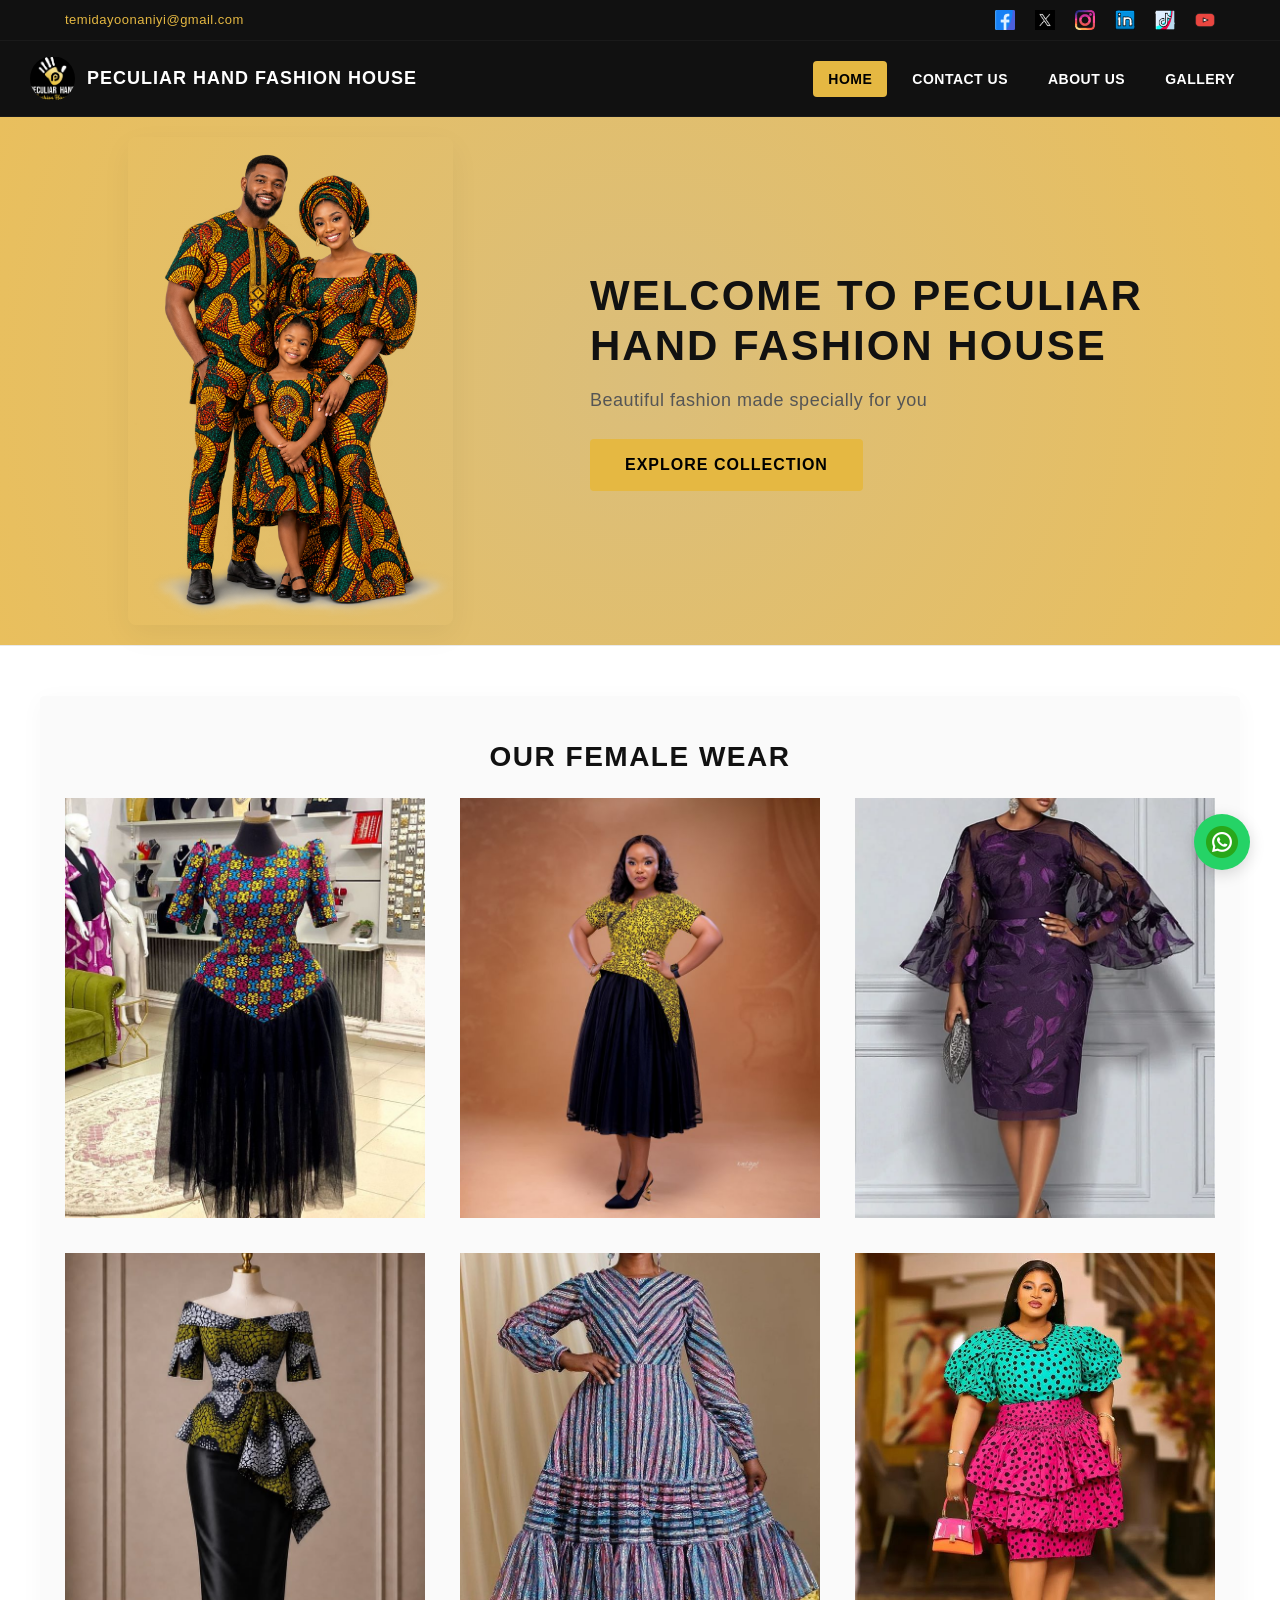
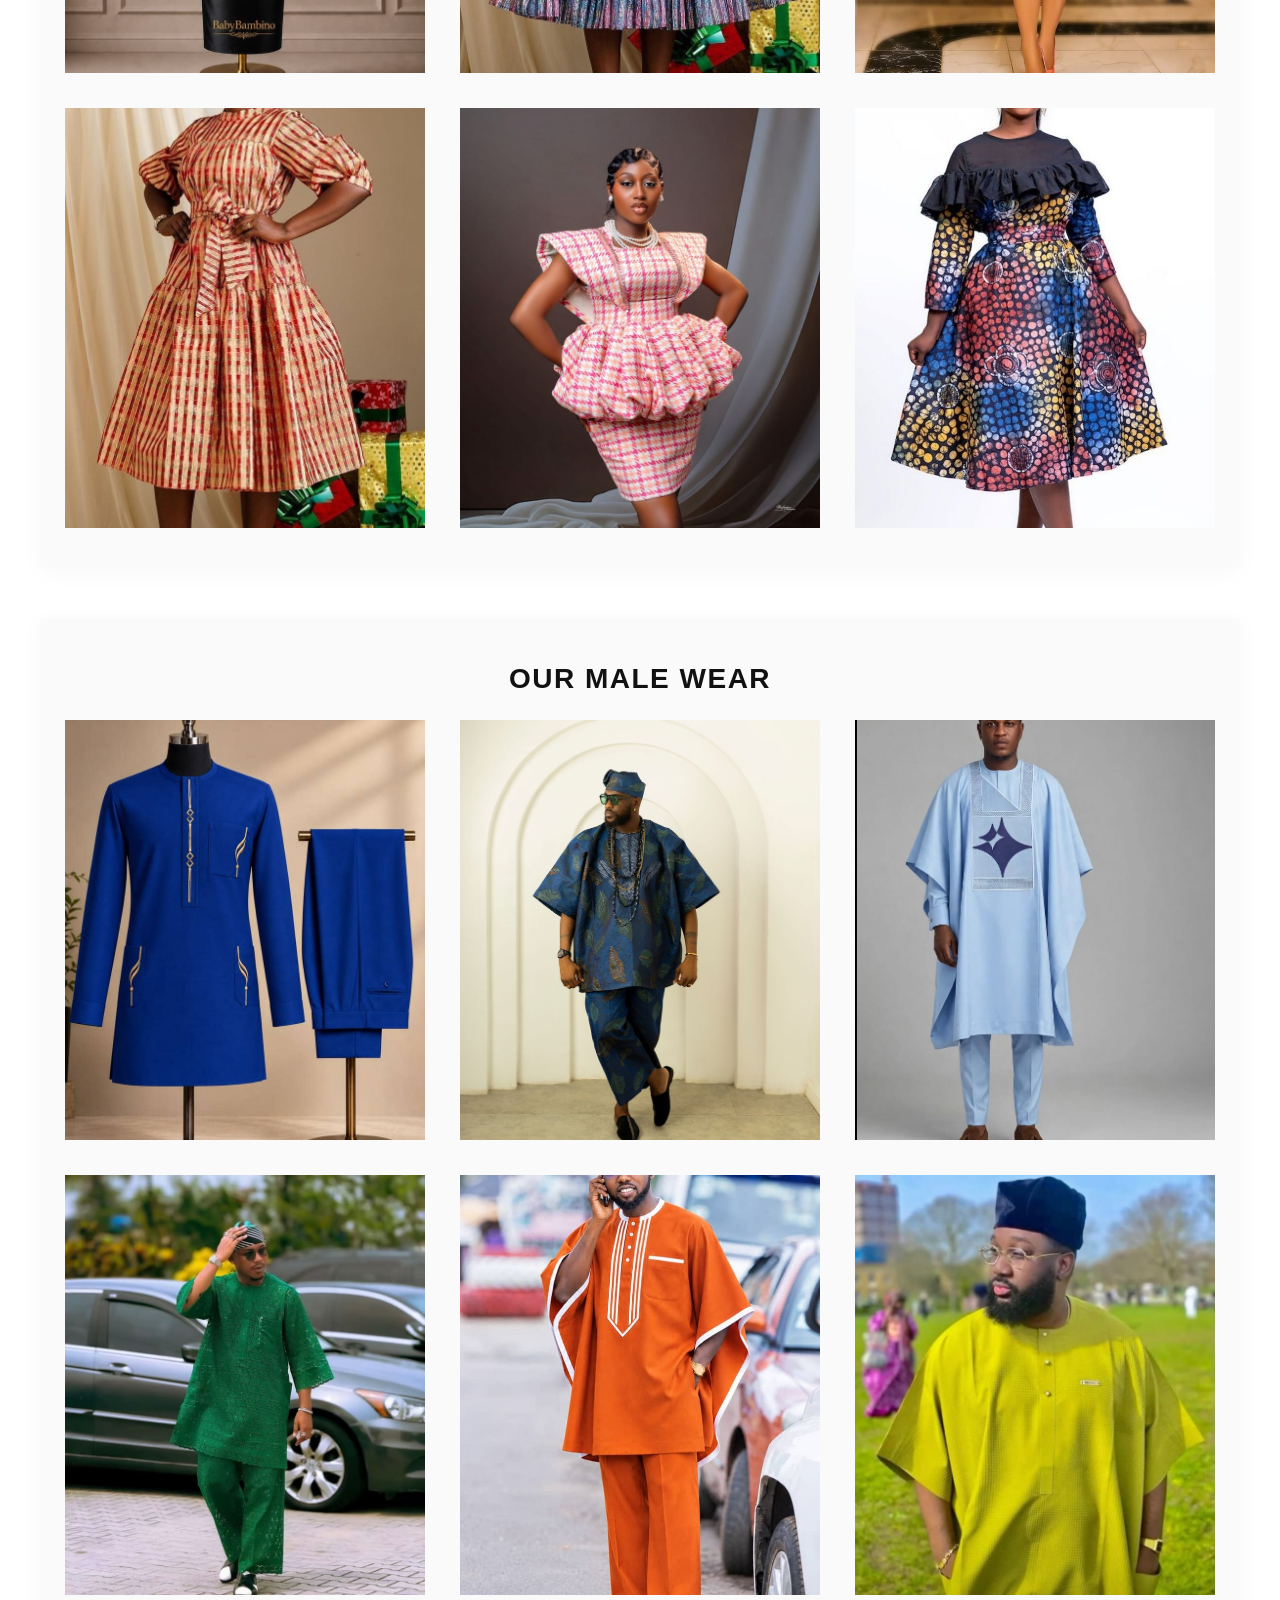
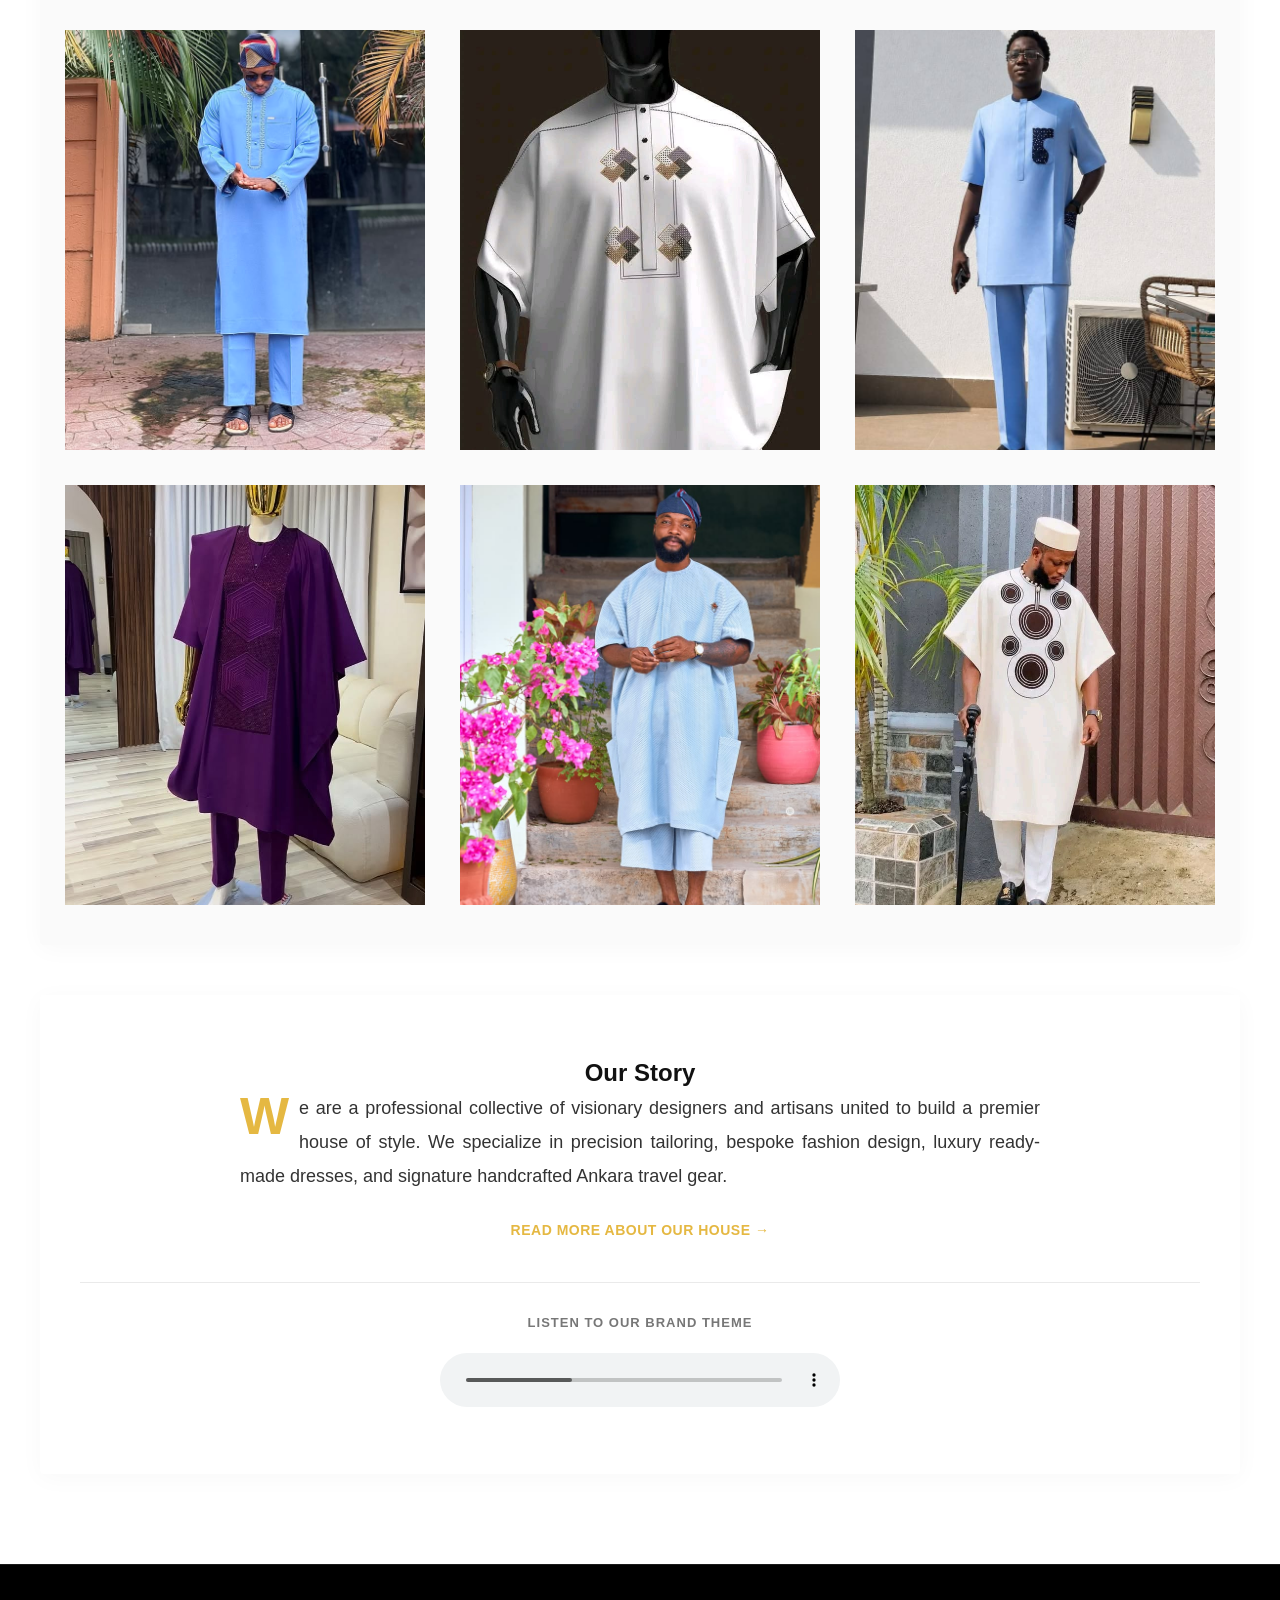
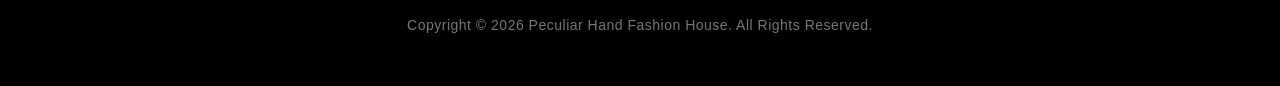
<file: index.html>
<!DOCTYPE html>
<html lang="en">

<head>
    <meta charset="UTF-8">
    <meta name="viewport" content="width=device-width, initial-scale=1.0">
    <meta name="keywords" content="fashion designing, tailoring, ready-made dresses, ankara bags, travelling bags">
    <title>Peculiar Hand Fashion House</title>
    <link rel="stylesheet" href="css/style.css">
    <link rel="icon" type="image/jpeg" href="image/Pic (7).jpeg">
    <!-- FontAwesome link for professional layout icons if needed later -->
    <link rel="stylesheet" href="https://cloudflare.com">
</head>

<body>
    <div class="top-bar">
        <div class="top-bar-container">
            <div class="contact-info">
                <span>temidayoonaniyi@gmail.com</span>
            </div>
    <div class="social-icons">
        <a href="https://facebook.com" target="_blank" rel="noopener noreferrer" aria-label="Facebook">
        <span class="icon-fb"><img src="image/facebook-logo_1384863.png" alt="Facebook" height="20px"></span>
        </a>

        <a href="https://twitter.com" target="_blank" rel="noopener noreferrer" aria-label="X">
        <span class="icon-x"><img src="image/x.png" alt="X" height="20px"></span>
        </a>

        
        <a href="https://instagram.com" target="_blank" rel="noopener noreferrer" aria-label="Instagram">
        <span class="icon-ig"><img src="image/instagram_408758 (1).png" alt="Instagram" height="20px"></span>
        </a>

        <a href="https://linkedin.com" target="_blank" rel="noopener noreferrer" aria-label="LinkedIn">
        <span class="icon-in"><img src="image/linkedin_2335321.png" alt="LinkedIn" height="20px"></span>
        </a>

        <a href="https://tiktok.com" target="_blank" rel="noopener noreferrer" aria-label="TikTok">
        <span class="icon-tk"><img src="image/tik-tok_3046119.png" alt="TikTok" height="20px"></span>
        </a>

        <a href="https://youtube.com" target="_blank" rel="noopener noreferrer" aria-label="YouTube">
        <span class="icon-yt"><img src="image/youtube.png" alt="YouTube" height="20px"></span>
        </a>
    </div>
  </div>
</div>


    <!-- Main Navigation Header Brand Layout Area -->
    <nav class="navbar">
        <div class="brand">
            <img src="image/logo.jpeg" alt="Peculiar Hand Logo">
            <h2>Peculiar Hand Fashion House</h2>
        </div>
        <ul>
            <li><a href="index.html" class="active">Home</a></li>
            <li><a href="Contact us.html">Contact us</a></li>
            <li><a href="About us.html">About us</a></li>
            <li><a href="Gallery.html">Gallery</a></li>
        </ul>
    </nav>

    <!-- Visual Hero Spotlight Segment -->
    <header class="hero">
        <div class="hero-container">
            <!-- Left Side: Image Content (Moved to the Left) -->
            <div class="hero-image-wrapper">
                <img src="image/hero-w-m-c.png" alt="Hero Image" class="hero-img">
            </div>

            <!-- Right Side: Text Content -->
            <div class="hero-text">
                <h1>Welcome to Peculiar Hand Fashion House</h1>
                <p>Beautiful fashion made specially for you</p>
                <a href="Gallery.html" class="hero-cta-btn">Explore Collection</a>
            </div>
        </div>
    </header>



    <!-- Female Collection Showcase Display Grid -->
    <section class="section">
        <h2 class="section-title">Our Female Wear</h2>
        <div class="gallery">
            <a href="Gallery.html"><img src="image/Pic (1).jpg" alt="Ankara Gown Style Look 1" title="Ankara Gown"></a>
            <a href="Gallery.html"><img src="image/Pic (2).jpg" alt="Ankara Gown Style Look 2" title="Ankara Gown"></a>
            <a href="Gallery.html"><img src="image/Pic (4).jpg" alt="Ankara Gown Style Look 3" title="Ankara Gown"></a>
            <a href="Gallery.html"><img src="image/Pic (5).jpg" alt="Ankara Gown Style Look 4" title="Ankara Gown"></a>
            <a href="Gallery.html"><img src="image/Pic (6).jpg" alt="Ankara Gown Style Look 5" title="Ankara Gown"></a>
            <a href="Gallery.html"><img src="image/Pic (7).jpg" alt="Ankara Gown Style Look 6" title="Ankara Gown"></a>
            <a href="Gallery.html"><img src="image/Pic (8).jpg" alt="Ankara Gown Style Look 7" title="Ankara Gown"></a>
            <a href="Gallery.html"><img src="image/Pic (9).jpg" alt="Ankara Gown Style Look 8" title="Ankara Gown"></a>
            <a href="Gallery.html"><img src="image/Pic (10).jpg" alt="Ankara Gown Style Look 9" title="Ankara Gown"></a>
        </div>
    </section>

    <!-- Male Collection Showcase Display Grid -->
    <section class="section">
        <h2 class="section-title">Our Male Wear</h2>
        <div class="gallery">
            <a href="Gallery.html"><img src="image/Men 1 (1).jpg" alt="Male Ankara Corporate Style 1" title="Ankara Corporate"></a>
            <a href="Gallery.html"><img src="image/Men 1 (10).jpg" alt="Male Ankara Corporate Style 2" title="Ankara Corporate"></a>
            <a href="Gallery.html"><img src="image/Men 1 (11).jpg" alt="Male Ankara Corporate Style 3" title="Ankara Corporate"></a>
            <a href="Gallery.html"><img src="image/Men 1 (2).jpg" alt="Male Ankara Corporate Style 4" title="Ankara Corporate"></a>
            <a href="Gallery.html"><img src="image/Men 1 (3).jpg" alt="Male Ankara Corporate Style 5" title="Ankara Corporate"></a>
            <a href="Gallery.html"><img src="image/Men 1 (4).jpg" alt="Male Ankara Corporate Style 6" title="Ankara Corporate"></a>
            <a href="Gallery.html"><img src="image/Men 1 (5).jpg" alt="Male Ankara Corporate Style 7" title="Ankara Corporate"></a>
            <a href="Gallery.html"><img src="image/Men 1 (7).jpg" alt="Male Ankara Corporate Style 8" title="Ankara Corporate"></a>
            <a href="Gallery.html"><img src="image/Men 1 (6).jpg" alt="Male Ankara Corporate Style 9" title="Ankara Corporate"></a>
            <a href="Gallery.html"><img src="image/Men 1 (8).jpg" alt="Male Ankara Corporate Style 7" title="Ankara Corporate"></a>
            <a href="Gallery.html"><img src="image/Men 1 (9).jpg" alt="Male Ankara Corporate Style 8" title="Ankara Corporate"></a>
            <a href="Gallery.html"><img src="image/Men.jpg" alt="Male Ankara Corporate Style 9" title="Ankara Corporate"></a>
        </div>
    </section>

    <!-- Brand Story/Introduction Highlights Panel Section -->
    <section class="section brand-intro-box">
        <div class="intro-content">
            <h2>Our Story</h2>
            <p class="editorial-text">
                <span class="dropcap">W</span>e are a professional collective of visionary designers and artisans united to build a premier house of style. We specialize in precision tailoring, bespoke fashion design, luxury ready-made dresses, and signature handcrafted Ankara travel gear.
            </p>
            <a href="About us.html" class="read-more-link">Read More About Our House &rarr;</a>
        </div>
        
        <!-- Media Elements Container (Fixed Audio tag) -->
        <div class="media-preview-container">
            <h3>Listen To Our Brand Theme</h3>
            <audio controls>
                <source src="media/KITSCHKRIEG feat. BLUMENGARTEN & SHIRIN DAVID - GUT GENUG.mp3" type="audio/mpeg">
                Your browser does not support the audio element.
            </audio>
        </div>
    </section>

    <!-- Floating Quick Interactive Action Component -->
    <a class="whatsapp-button" href="https://wa.me/2348120348261" target="_blank" rel="noopener noreferrer" aria-label="Chat on WhatsApp">
        <img src="image/whatsapp.png" alt="WhatsApp Icon" width="50" height="50">
    </a>

    <!-- Universal Structural Site Footer Alignment Layout Component -->
    <footer class="main-footer">
        <p>Copyright &copy; 2026 Peculiar Hand Fashion House. All Rights Reserved.</p>
    </footer>
</body>

</html>
</file>
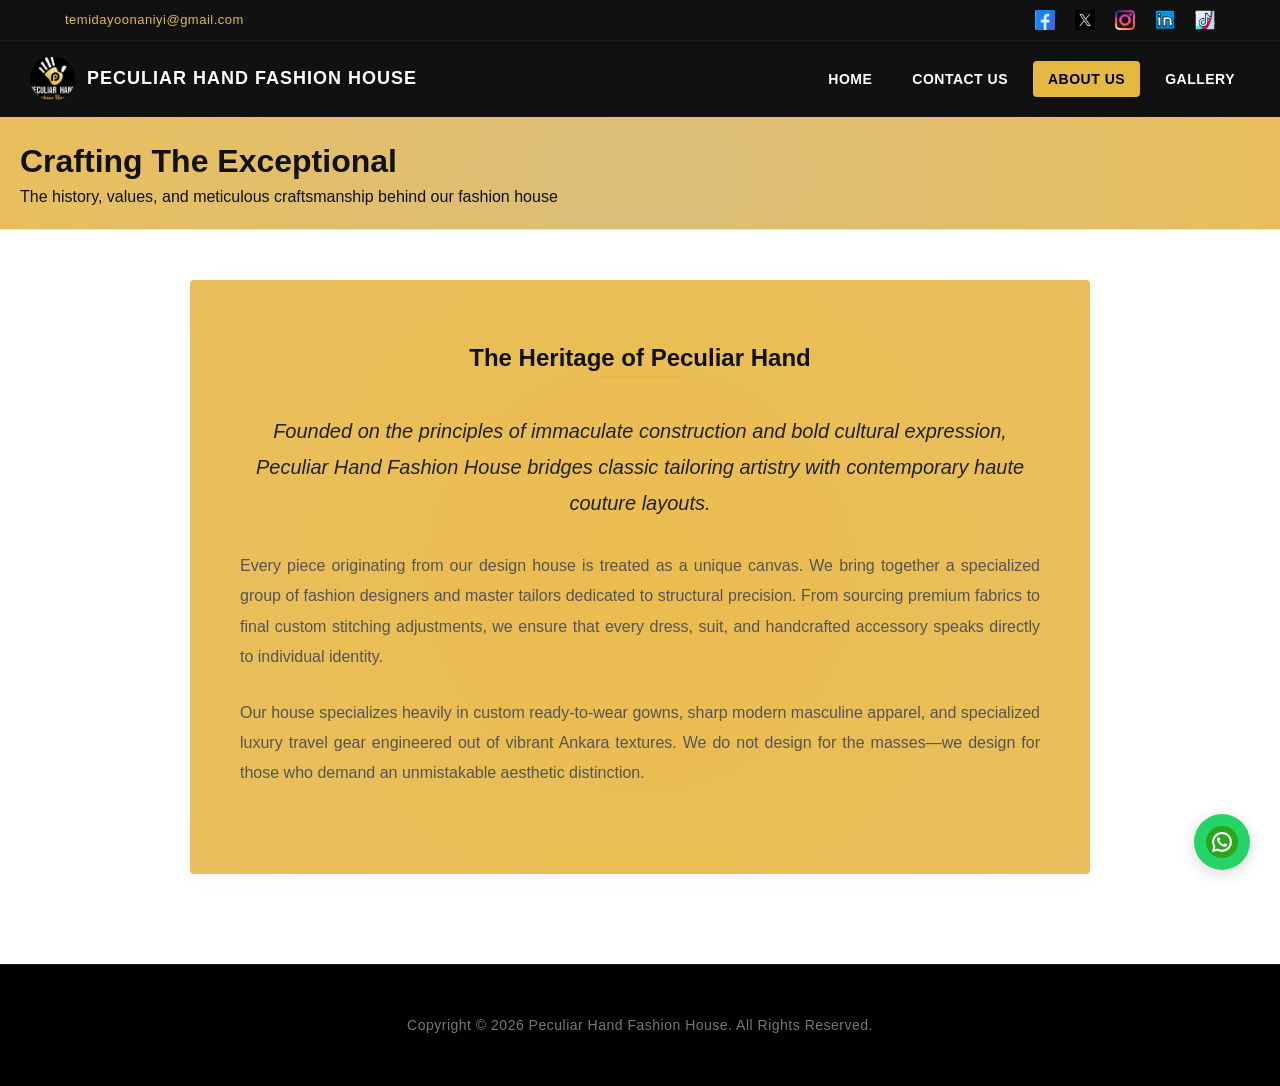
<file: About us.html>
<!DOCTYPE html>
<html lang="en">
<head>
    <meta charset="UTF-8">
    <meta name="viewport" content="width=device-width, initial-scale=1.0">
    <meta name="keywords" content="about custom tailoring, high fashion design history, peculiar hand artisans">
    <title>Our Story | Peculiar Hand Fashion House</title>
    <link rel="stylesheet" href="css/style.css">
    <link rel="icon" type="image/jpeg" href="image/Pic (7).jpeg">
    <!-- FontAwesome link for professional layout icons -->
    <link rel="stylesheet" href="https://cloudflare.com">
</head>
<body>
    <div class="top-bar">
  <div class="top-bar-container">
    <div class="contact-info">
      <span>temidayoonaniyi@gmail.com</span>
    </div>
    <div class="social-icons">
        <a href="https://facebook.com" target="_blank" rel="noopener noreferrer" aria-label="Facebook">
        <span class="icon-fb"><img src="image/facebook-logo_1384863.png" alt="Facebook" height="20px"></span>
        </a>

        <a href="https://twitter.com" target="_blank" rel="noopener noreferrer" aria-label="X">
        <span class="icon-x"><img src="image/x.png" alt="X" height="20px"></span>
        </a>

        <a href="https://instagram.com" target="_blank" rel="noopener noreferrer" aria-label="Instagram">
        <span class="icon-ig"><img src="image/instagram_408758 (1).png" alt="Instagram" height="20px"></span>
        </a>

        <a href="https://linkedin.com" target="_blank" rel="noopener noreferrer" aria-label="LinkedIn">
        <span class="icon-in"><img src="image/linkedin_2335321.png" alt="LinkedIn" height="20px"></span>
        </a>

        <a href="https://tiktok.com" target="_blank" rel="noopener noreferrer" aria-label="TikTok">
        <span class="icon-tk"><img src="image/tik-tok_3046119.png" alt="TikTok" height="20px"></span>
        </a>

    </div>
  </div>
</div>

    <!-- Navigation Header Bar Area -->
    <nav class="navbar">
        <div class="brand">
            <img src="image/logo.jpeg" alt="Peculiar Hand Logo">
            <h2>Peculiar Hand Fashion House</h2>
        </div>
        <ul>
            <li><a href="index.html">Home</a></li>
            <li><a href="Contact us.html">Contact us</a></li>
            <li><a href="About us.html" class="active">About us</a></li>
            <li><a href="Gallery.html">Gallery</a></li>
        </ul>
    </nav>

    <!-- Visual Hero Spotlight Segment -->
    <header class="hero">
        <div class="hero-content">
            <h1>Crafting The Exceptional</h1>
            <p>The history, values, and meticulous craftsmanship behind our fashion house</p>
        </div>
    </header>

    <!-- Editorial About Content Section -->
    <main class="section about-container">
        <div class="about-story-block">
            <h2 class="about-title">The Heritage of Peculiar Hand</h2>
            <div class="luxury-divider"></div>
            
            <p class="about-highlight-text">
                Founded on the principles of immaculate construction and bold cultural expression, Peculiar Hand Fashion House bridges classic tailoring artistry with contemporary haute couture layouts.
            </p>
            
            <p class="about-body-text">
                Every piece originating from our design house is treated as a unique canvas. We bring together a specialized group of fashion designers and master tailors dedicated to structural precision. From sourcing premium fabrics to final custom stitching adjustments, we ensure that every dress, suit, and handcrafted accessory speaks directly to individual identity.
            </p>
            
            <p class="about-body-text">
                Our house specializes heavily in custom ready-to-wear gowns, sharp modern masculine apparel, and specialized luxury travel gear engineered out of vibrant Ankara textures. We do not design for the masses—we design for those who demand an unmistakable aesthetic distinction.
            </p>
        </div>
    </main>

    <!-- Floating Quick Interactive WhatsApp Component -->
    <a class="whatsapp-button" href="https://wa.me" target="_blank" rel="noopener noreferrer" aria-label="Chat on WhatsApp">
        <img src="image/whatsapp.png" alt="WhatsApp Icon" width="50" height="50">
    </a>

    <!-- Universal Structural Site Footer Component -->
    <footer class="main-footer">
        <p>Copyright &copy; 2026 Peculiar Hand Fashion House. All Rights Reserved.</p>
    </footer>
</body>
</html>
</file>
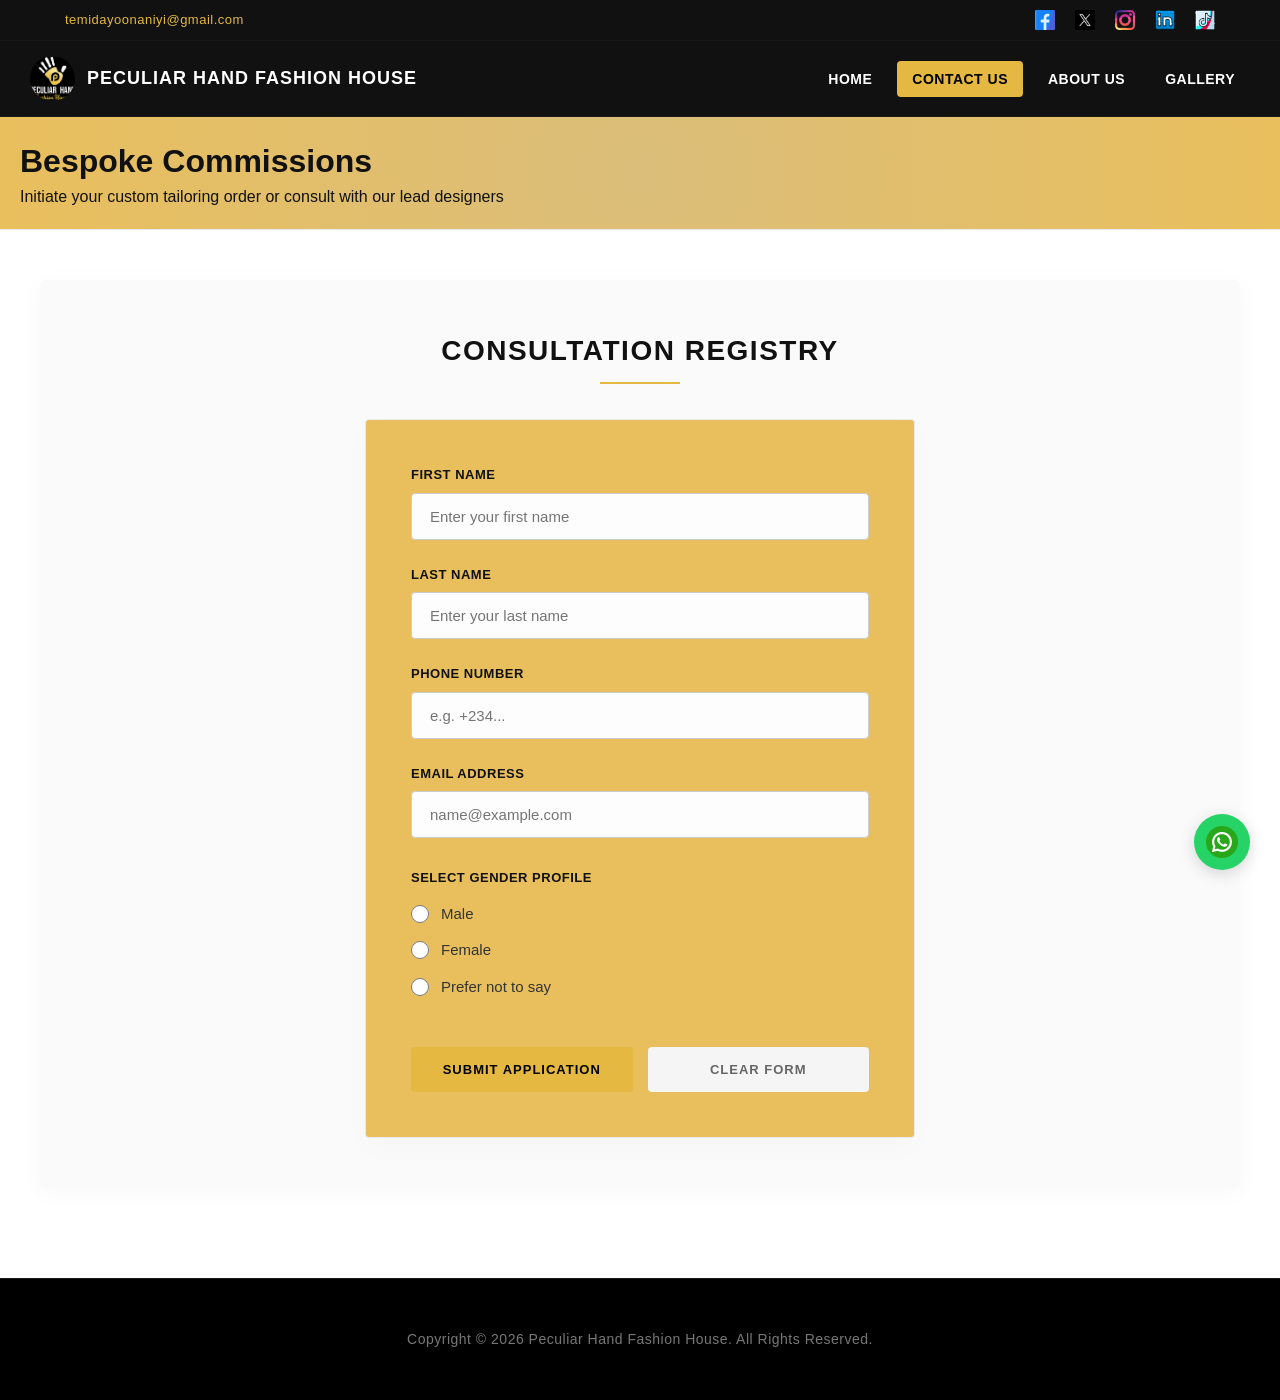
<file: Contact us.html>
<!DOCTYPE html>
<html lang="en">
<head>
    <meta charset="UTF-8">
    <meta name="viewport" content="width=device-width, initial-scale=1.0">
    <meta name="keywords" content="book custom fitting, fashion design inquiries, contact tailor, custom orders">
    <title>Bespoke Commissions & Contact | Peculiar Hand Fashion House</title>
    <link rel="stylesheet" href="css/style.css">
    <link rel="icon" type="image/jpeg" href="image/Pic (7).jpeg">
    <!-- FontAwesome link for professional layout icons -->
    <link rel="stylesheet" href="https://cloudflare.com">
</head>
<body>
    <div class="top-bar">
  <div class="top-bar-container">
    <div class="contact-info">
      <span>temidayoonaniyi@gmail.com</span>
    </div>
    <div class="social-icons">
        <a href="https://facebook.com" target="_blank" rel="noopener noreferrer" aria-label="Facebook">
        <span class="icon-fb"><img src="image/facebook-logo_1384863.png" alt="Facebook" height="20px"></span>
        </a>

        <a href="https://twitter.com" target="_blank" rel="noopener noreferrer" aria-label="X">
        <span class="icon-x"><img src="image/x.png" alt="X" height="20px"></span>
        </a>

        <a href="https://instagram.com" target="_blank" rel="noopener noreferrer" aria-label="Instagram">
        <span class="icon-ig"><img src="image/instagram_408758 (1).png" alt="Instagram" height="20px"></span>
        </a>

        <a href="https://linkedin.com" target="_blank" rel="noopener noreferrer" aria-label="LinkedIn">
        <span class="icon-in"><img src="image/linkedin_2335321.png" alt="LinkedIn" height="20px"></span>
        </a>

        <a href="https://tiktok.com" target="_blank" rel="noopener noreferrer" aria-label="TikTok">
        <span class="icon-tk"><img src="image/tik-tok_3046119.png" alt="TikTok" height="20px"></span>
        </a>

    </div>
  </div>
</div>

    <!-- Main Navigation Header Brand Layout Area -->
    <nav class="navbar">
        <div class="brand">
            <img src="image/logo.jpeg" alt="Peculiar Hand Logo">
            <h2>Peculiar Hand Fashion House</h2>
        </div>
        <ul>
            <li><a href="index.html">Home</a></li>
            <li><a href="Contact us.html" class="active">Contact us</a></li>
            <li><a href="About us.html">About us</a></li>
            <li><a href="Gallery.html">Gallery</a></li>
        </ul>
    </nav>

    <!-- Visual Hero Spotlight Segment -->
    <header class="hero">
        <div class="hero-content">
            <h1>Bespoke Commissions</h1>
            <p>Initiate your custom tailoring order or consult with our lead designers</p>
        </div>
    </header>

    <!-- Contact & Order Form Structural Section -->
    <main class="section-c">
        <h2>Consultation Registry</h2>
        <div class="luxury-divider"></div>
        
        <!-- FORM -->
        <form action="https://formspree.io/f/xkjoegpv" method="post" class="form">
            <div class="form-group">
                <label for="firstname">First Name</label>
                <input type="text" name="firstname" id="firstname" placeholder="Enter your first name" required>
            </div>

            <div class="form-group">
                <label for="lastname">Last Name</label>
                <input type="text" name="lastname" id="lastname" placeholder="Enter your last name" required>
            </div>

            <div class="form-group">
                <label for="phonenumber">Phone Number</label>
                <input type="tel" name="phonenumber" id="phonenumber" placeholder="e.g. +234..." required>
            </div>

            <div class="form-group">
                <label for="email">Email Address</label>
                <input type="email" name="email" id="email" placeholder="name@example.com" required>
            </div>

            <!-- Cleaned Gender fieldset layout removing invalid code attributes -->
            <fieldset class="gender-group">
                <legend>Select Gender Profile</legend>
                <div>
                    <input type="radio" name="gender" id="Male" value="Male">
                    <label for="Male">Male</label>
                </div>
                <div>
                    <input type="radio" name="gender" id="Female" value="Female">
                    <label for="Female">Female</label>
                </div>
                <div>
                    <input type="radio" name="gender" id="Prefer-not-to-say" value="Prefer not to say">
                    <label for="Prefer-not-to-say">Prefer not to say</label>
                </div>
            </fieldset>

            <div class="form-actions">
                <input type="submit" value="Submit Application">
                <input type="reset" value="Clear Form">
            </div>
        </form>
    </main>

    <!-- Floating Quick Interactive Action WhatsApp Component -->
    <a class="whatsapp-button" href="https://wa.me" target="_blank" rel="noopener noreferrer" aria-label="Chat on WhatsApp">
        <img src="image/whatsapp.png" alt="WhatsApp Icon" width="50" height="50">
    </a>

    <!-- Universal Structural Site Footer Alignment Layout Component -->
    <footer class="main-footer">
        <p>Copyright &copy; 2026 Peculiar Hand Fashion House. All Rights Reserved.</p>
    </footer>
</body>
</html>
</file>
<file: css/style.css>
/* ==========================================================================
   1. GLOBAL SYSTEM RESETS & CORE STYLES
   ========================================================================== */
* {
  box-sizing: border-box;
  margin: 0;
  padding: 0;
}

html {
  scroll-behavior: smooth;
}

body {
  font-family: -apple-system, BlinkMacSystemFont, "Segoe UI", Roboto, Helvetica, Arial, sans-serif;
  background-color: #ffffff;
  color: #111111;
  line-height: 1.5;
  overflow-x: hidden;
}

/* ==========================================================================
   2. TOP UTILITY INFORMATION BAR LAYOUT
   ========================================================================== */
.top-bar {
  background-color: #111111; /* Sleek dark theme matching your navbar */
  color: #ffffff;
  font-size: 13px;
  padding: 10px 0;
  font-family: sans-serif;
  border-bottom: 1px solid #1a1a1a;
}

.top-bar-container {
  max-width: 1200px;
  margin: 0 auto;
  padding: 0 25px;
  display: flex;
  justify-content: space-between; /* Keeps email left, socials right */
  align-items: center;
}

.contact-info span {
  display: flex;
  align-items: center;
  gap: 8px;
  color: #e5b842; /* Precision Brand Accent Gold instead of peru */
  letter-spacing: 0.5px;
}

.social-icons {
  display: flex;
  align-items: center;
}

.social-icons a {
  text-decoration: none;
  margin-left: 20px;
  display: inline-block;
}

.social-icons a span {
  font-size: 16px;
  display: flex;
  align-items: center;
  color: #ffffff; /* Premium minimal monochrome baseline */
  transition: transform 0.2s ease, filter 0.2s ease;
}

/* Hover effects using custom visual branding filters */
.social-icons a:hover .icon-fb {
  filter: drop-shadow(0 0 4px #1877F2);
  transform: scale(1.18);
}

.social-icons a:hover .icon-x {
  filter: drop-shadow(0 0 4px #ffffff);
  transform: scale(1.18);
}

.social-icons a:hover .icon-ig {
  filter: drop-shadow(0 0 4px #E1306C);
  transform: scale(1.18);
}

.social-icons a:hover .icon-in {
  filter: drop-shadow(0 0 4px #0077B5);
  transform: scale(1.18);
}

.social-icons a:hover .icon-tk { 
  filter: drop-shadow(-2px -2px 0px #FE2C55) drop-shadow(2px 2px 0px #25F4EE); 
  transform: scale(1.18); 
}

.social-icons a:hover .icon-yt { 
  filter: drop-shadow(-2px -2px 0px #fe2c2c) drop-shadow(2px 2px 0px #d60b0b); 
  transform: scale(1.18); 
}

/* Automatically hides the top bar on mobile screens to save layout space */
@media (max-width: 600px) {
  .top-bar {
    display: none;
  }
}

/* ==========================================================================
   3. MAIN HEADER NAVIGATION BAR STYLING
   ========================================================================== */
.navbar {
  display: flex;
  justify-content: space-between;
  align-items: center;
  background-color: #111111; /* Luxury matte charcoal layer */
  padding: 15px 30px;
  color: #ffffff;
  border-bottom: 1px solid #1a1a1a;
  position: sticky;
  top: 0;
  z-index: 999;
}

.brand {
  display: flex;
  align-items: center;
  gap: 12px;
}

.brand img {
  width: 45px;
  height: 45px;
  object-fit: contain;
  border-radius: 50%;
}

.brand h2 {
  margin: 0;
  font-size: 18px;
  font-weight: 700;
  text-transform: uppercase;
  letter-spacing: 1px;
}

.navbar ul {
  display: flex;
  list-style: none;
  gap: 10px;
  margin: 0;
  padding: 0;
}

.navbar a {
  color: #ffffff;
  text-decoration: none;
  font-size: 14px;
  font-weight: 600;
  text-transform: uppercase;
  letter-spacing: 0.5px;
  padding: 10px 15px;
  border-radius: 4px;
  transition: background-color 0.3s ease, color 0.3s ease;
}

/* Replaced bright yellow active state with sophisticated brand accents */
.navbar a:hover,
.navbar a.active {
  background-color: #e5b842; 
  color: #000000;      
}

/* ==========================================================================
   4. TWO-COLUMN HERO SECTON WITH IMAGE ON LEFT
   ========================================================================== */
.hero {
  background: radial-gradient(circle, #dbbe7a 0%, #e9bf5d 100%); /* Luxury champagne background blend */
  color: #111111;
  padding: 20px 20px;
  border-bottom: 1px solid #eaeaea;
}

.hero-container {
  max-width: 1200px;
  margin: 0 auto;
  display: flex;
  align-items: center;      /* Centers components vertically */
  justify-content: center;
  gap: 50px;                /* Gutter space between left image and right text */
}

.hero-image-wrapper {
  flex: 1;                  /* Allots equal room sizing share space */
  max-width: 500px;         /* Prevents large images from breaking layouts */
  display: flex;
  justify-content: center;
}

.hero-img {
  width: 65%;
  height: auto;
  object-fit: cover;
  border-radius: 8px;       /* Modern rounded edge frame layout */
  box-shadow: 0 10px 30px rgba(0, 0, 0, 0.05);
}

.hero-text {
  flex: 1;
  text-align: left;         /* Changes text orientation alignment layout to the left */
}

.hero-text h1 {
  margin-bottom: 15px;
  font-size: 42px;
  font-weight: 700;
  text-transform: uppercase;
  letter-spacing: 2px;
  line-height: 1.2;
}

.hero-text p {
  margin-bottom: 0;
  font-size: 18px;
  color: #555555;
  letter-spacing: 0.5px;
}

.hero-cta-btn {
  display: inline-block;
  margin-top: 25px;
  padding: 14px 35px;
  background-color: #e5b842; /* Signature logo accent gold */
  color: #000000;
  text-decoration: none;
  font-weight: 700;
  text-transform: uppercase;
  letter-spacing: 1px;
  border-radius: 4px;
  transition: background-color 0.3s ease, color 0.3s ease, transform 0.2s ease;
}

.hero-cta-btn:hover {
  background-color: #111111;
  color: #ffffff;
  transform: translateY(-2px); /* Subtle luxury liftoff float animation */
}

/* ==========================================================================
   5. CONTAINER SECTIONS & UNIVERSAL ELEMENTS
   ========================================================================== */
.section {
  max-width: 1200px;
  margin: 50px auto;
  padding: 40px 25px;
  background-color: #fafafa; /* Modern off-white canvas grid background */
  border-radius: 4px;
  box-shadow: 0 4px 25px rgba(0, 0, 0, 0.03);
}

.section-title {
  font-size: 28px;
  text-transform: uppercase;
  letter-spacing: 1.5px;
  text-align: center;
  margin-bottom: 10px;
  color: #111111;
}

.luxury-divider {
  width: 80px;
  height: 2px;
  background-color: #e5b842;
  margin: 0 auto 35px;
}

/* ==========================================================================
   6. HIGH-FASHION GALLERY LOOKBOOK INTERACTION
   ========================================================================== */
.gallery {
  display: grid;
  grid-template-columns: repeat(auto-fit, minmax(280px, 1fr));
  gap: 35px;
  margin-top: 20px;
}

.gallery-filter-bar {
  display: flex;
  justify-content: center;
  gap: 25px;
  margin-bottom: 45px;
  border-bottom: 1px solid #eaeaea;
  padding-bottom: 20px;
}

.filter-btn {
  text-decoration: none;
  color: #777777;
  font-size: 13px;
  font-weight: 700;
  text-transform: uppercase;
  letter-spacing: 1px;
  padding: 6px 12px;
  transition: color 0.3s ease, border-color 0.3s ease;
}

.filter-btn:hover, 
.active-filter {
  color: #000000;
  border-bottom: 2px solid #e5b842;
}

.gallery-item {
  position: relative;
  overflow: hidden;
  border-radius: 4px;
  box-shadow: 0 4px 15px rgba(0, 0, 0, 0.05);
}

.gallery-item img,
.gallery a img {
  display: block;
  width: 100%;
  height: 420px;
  object-fit: cover;
  transition: transform 0.6s cubic-bezier(0.25, 0.46, 0.45, 0.94), filter 0.4s ease;
}

/* Pushes the scroll landing target down so it isn't blocked by the sticky header */
.gallery-title {
  text-align: center;
  margin-bottom: 30px;
  letter-spacing: 1px;
  scroll-margin-top: 140px; /* Offset spacing clearance for sticky header */
}

/* Smooth elegant overlay transformation drop layer */
.item-overlay {
  position: absolute;
  top: 0;
  left: 0;
  width: 100%;
  height: 100%;
  background-color: rgba(0, 0, 0, 0.45);
  display: flex;
  align-items: center;
  justify-content: center;
  opacity: 0;
  transition: opacity 0.4s ease;
}

.view-btn {
  color: #000000;
  background-color: #e5b842;
  padding: 12px 24px;
  font-size: 13px;
  font-weight: 700;
  text-transform: uppercase;
  letter-spacing: 1px;
  border-radius: 2px;
  transform: translateY(20px);
  transition: transform 0.4s cubic-bezier(0.25, 0.46, 0.45, 0.94);
}

.gallery-item:hover .item-overlay {
  opacity: 1;
}

.gallery-item:hover .view-btn {
  transform: translateY(0);
}

.gallery-item:hover img,
.gallery a img:hover {
  transform: scale(1.04);
  filter: brightness(0.9);
  cursor: pointer;
}

/* ==========================================================================
   7. BRAND STORY PROFILE & MEDIA WRAPPERS
   ========================================================================== */
.brand-intro-box {
  background-color: #ffffff !important;
  text-align: center;
  padding: 60px 40px;
}

.editorial-text {
  font-size: 18px;
  line-height: 1.9;
  color: #333333;
  max-width: 800px;
  margin: 0 auto 25px;
  text-align: justify;
}

.dropcap {
  font-size: 52px;
  font-weight: 700;
  color: #e5b842;
  float: left;
  line-height: 42px;
  padding-right: 10px;
  margin-top: 4px;
}

.read-more-link {
  color: #e5b842;
  text-decoration: none;
  font-weight: 700;
  text-transform: uppercase;
  font-size: 14px;
  letter-spacing: 0.5px;
  transition: color 0.3s ease;
}

.read-more-link:hover {
  color: #000000;
}

.media-preview-container {
  margin-top: 40px;
  padding-top: 30px;
  border-top: 1px solid #eaeaea;
}

.media-preview-container h3 {
  font-size: 13px;
  text-transform: uppercase;
  color: #777777;
  letter-spacing: 1px;
  margin-bottom: 20px;
}

audio {
  max-width: 400px;
  width: 100%;
  outline: none;
}

/* ==========================================================================
   8. ABOUT PAGE SPECIFIC HISTORICAL TEXT PANELS
   ========================================================================== */
.about-container {
  background: radial-gradient(circle, #ebbc4f 0%, #e9bf5d 100%) !important; 
  padding: 60px 50px !important;
  max-width: 900px !important;
}

.about-story-block {
text-align: center;
}
.about-highlight-text {
font-size: 20px;
line-height: 1.8;
font-weight: 500;
color: #222222;
margin-bottom: 30px;
font-style: italic;
}
.about-body-text {
font-size: 16px;
line-height: 1.9;
color: #555555;
margin-bottom: 25px;
text-align: justify;
}
/* ==========================================================================
9. PREMIUM REGISTRATION & CONSULTATION FORMS
========================================================================== */
.section-c {
max-width: 1200px;
margin: 50px auto;
padding: 50px 25px;
background-color: #fafafa;
border-radius: 4px;
box-shadow: 0 4px 25px rgba(0, 0, 0, 0.03);
}
.section-c h2 {
font-size: 28px;
text-align: center;
margin-bottom: 10px;
color: #111111;
text-transform: uppercase;
letter-spacing: 1.5px;
}
.form {
max-width: 550px;
margin: 0 auto;
background-color: #e9bf5d;
padding: 45px;
border-radius: 4px;
border: 1px solid #eaeaea;
box-shadow: 0 10px 30px rgba(0,0,0,0.02);
}
.form-group {
margin-bottom: 25px;
}
.form-group label {
display: block;
font-weight: 700;
margin-bottom: 8px;
color: #111111;
font-size: 13px;
text-transform: uppercase;
letter-spacing: 0.5px;
}
.form-group input[type="text"],
.form-group input[type="email"],
.form-group input[type="tel"] {
width: 100%;
padding: 14px 18px;
border: 1px solid #cccccc;
border-radius: 4px;
font-size: 15px;
box-sizing: border-box;
background-color: #fdfdfd;
transition: border-color 0.3s ease, background-color 0.3s ease, box-shadow 0.3s ease;
}
.form-group input:focus {
border-color: #e5b842; /* Premium brand gold ring transition */
background-color: #ffffff;
box-shadow: 0 0 0 3px rgba(229, 184, 66, 0.15);
outline: none;
}
.gender-group {
border: none;
padding: 0;
margin: 30px 0;
}
.gender-group legend {
font-weight: 700;
margin-bottom: 15px;
color: #111111;
font-size: 13px;
text-transform: uppercase;
letter-spacing: 0.5px;
}
.gender-group div {
display: flex;
align-items: center;
margin-bottom: 14px;
cursor: pointer;
}
.gender-group input[type="radio"] {
margin-right: 12px;
width: 18px;
height: 18px;
accent-color: #e5b842; /* Injects logo gold into browser component elements */
cursor: pointer;
}
.gender-group label {
cursor: pointer;
color: #333333;
font-size: 15px;
}
.form-actions {
display: flex;
gap: 15px;
margin-top: 35px;
}
.form-actions input[type="submit"],
.form-actions input[type="reset"] {
flex: 1;
padding: 15px;
font-size: 13px;
font-weight: 700;
border: none;
border-radius: 4px;
cursor: pointer;
text-transform: uppercase;
letter-spacing: 1px;
transition: background-color 0.3s ease, color 0.3s ease, transform 0.2s ease;
}
.form-actions input[type="submit"] {
background-color: #e5b842;
color: #000000;
}
.form-actions input[type="submit"]:hover {
background-color: #111111;
color: #ffffff;
transform: translateY(-1px);
}
.form-actions input[type="reset"] {
background-color: #f5f5f5;
color: #666666;
}
.form-actions input[type="reset"]:hover {
background-color: #e8e8e8;
color: #111111;
}
/* ==========================================================================
10. PERSISTENT GLOBAL STRUCTURAL SITE FOOTER
========================================================================== */
.main-footer {
text-align: center;
padding: 50px 20px;
margin-top: 90px;
background-color: #000000; /* Rich solid backdrop matching configuration logo */
color: #777777;
font-size: 14px;
letter-spacing: 0.5px;
border-top: 1px solid #1a1a1a;
}
.main-footer p {
margin: 0;
}
/* ==========================================================================
11. WHATSAPP FLOATING LINK OVERLAY CONTROL
========================================================================== */
.whatsapp-button {
position: fixed;
bottom: 30px;
right: 30px;
background-color: #25D366;
color: #ffffff;
border-radius: 50%;
padding: 12px;
text-decoration: none;
display: flex;
align-items: center;
justify-content: center;
box-shadow: 0 4px 16px rgba(0, 0, 0, 0.15);
z-index: 1000;
transition: transform 0.3s ease, box-shadow 0.3s ease;
}
.whatsapp-button img {
width: 32px;
height: 32px;
}
.whatsapp-button:hover {
transform: scale(1.1) rotate(8deg);
box-shadow: 0 6px 20px rgba(37, 211, 102, 0.3);
}
/* ==========================================================================
12. RESPONSIVE MEDIA GRID VIEWPORT ADAPTATIONS
========================================================================== */
@media (max-width: 900px) {
.navbar {
flex-direction: column;
gap: 15px;
padding: 20px;
}
.hero-container {
flex-direction: column;  /* Stacks elements symmetrically on mobile viewports */
text-align: center;
gap: 30px;
padding: 40px 10px;
}
.hero-text {
text-align: center;      /* Re-centers typography options for readability comfort */
}
.hero-image-wrapper {
max-width: 100%;
order: 2;                /* Pushes image below header titles on mobile views */
}
.hero-text h1 {
font-size: 32px;
}
.form {
padding: 30px 20px;
}
}
@media (max-width: 600px) {
.top-bar {
display: none; /* Hides top layout container block cleanly on compact mobile windows */
}
.navbar ul {
width: 100%;
justify-content: center;
flex-wrap: wrap;
gap: 5px;
}
.navbar a {
font-size: 12px;
padding: 8px 10px;
}
.form-actions {
flex-direction: column;
}
.gallery {
grid-template-columns: 1fr; /* Stack layout symmetrically to protect display boundaries */
}
}
</file>
